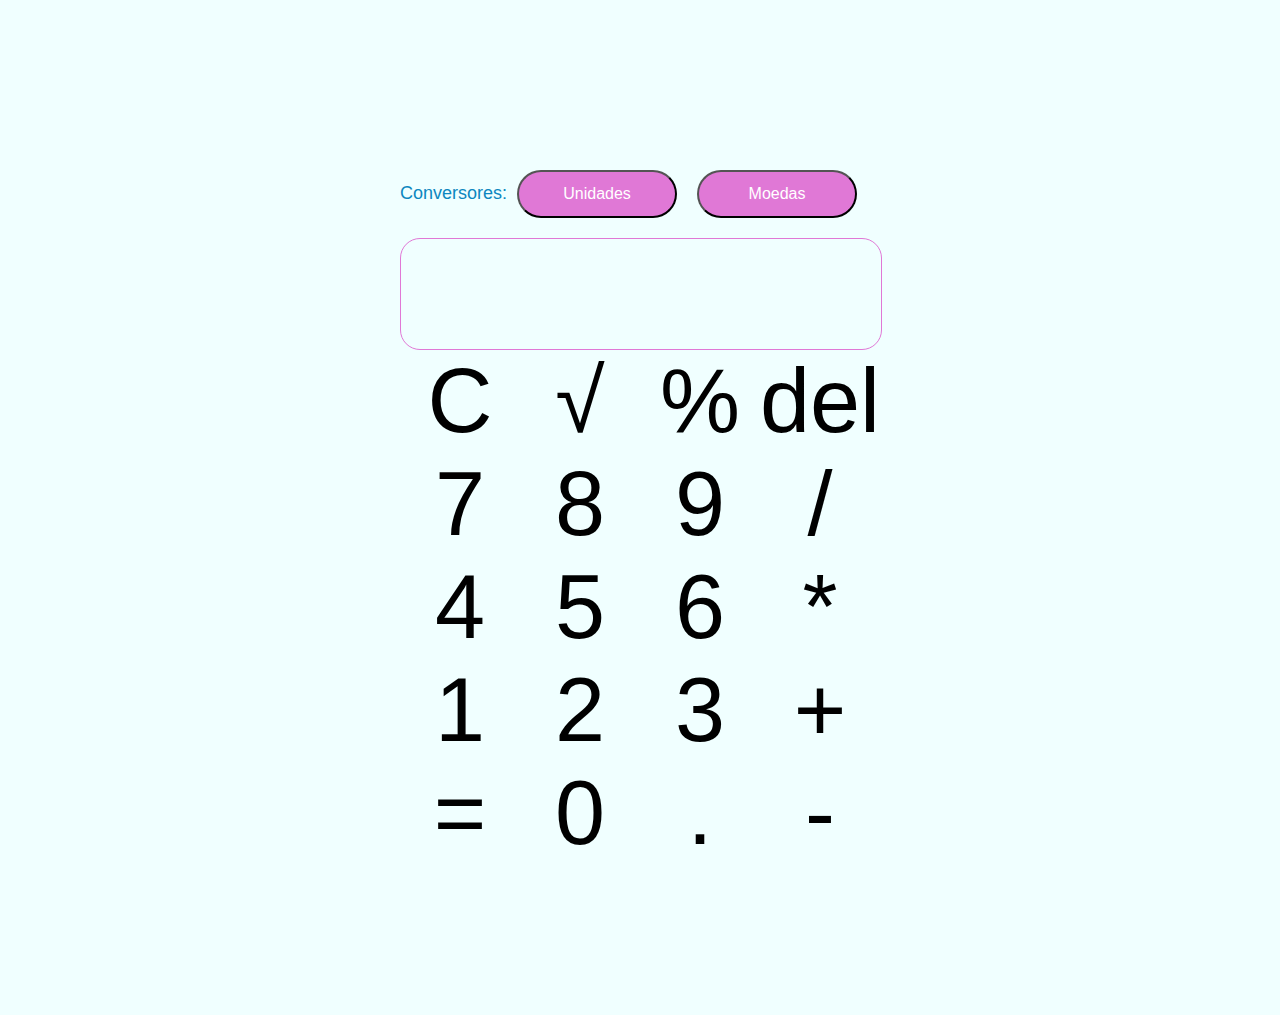
<file: html/calculadora.html>
<!DOCTYPE html>
<html>
	<head>
	<title>Calculator</title>
	<link rel="stylesheet" type="text/css" href="../stylesheets/calculadora.css"/>
	</head>
	<body>
		<div class="container">
			<div class="container2">
				<p>Conversores:</p>
				<button class="option-button" onclick="location.href='converter.html'">Unidades</button>
				<button class="option-button" onclick="location.href='money.html'">Moedas</button>
			</div>
			<div id="input-field"></div>
			<div id="keyboard">
				<div class="buttons-row">
					<button  data-action="clear" class="calc-button">C</button>
					<button data-action="sqrt" class="calc-button">&radic;</button>
					<button data-action="percentage" class="calc-button">%</button>
					<button data-action="back" class="calc-button">del</button>
				</div>
				<div class="buttons-row">
					<button class="calc-button">7</button>
					<button  class="calc-button">8</button>
					<button  class="calc-button">9</button>
					<button data-action="divide" class="calc-button">/</button>
				</div>
				<div class="buttons-row">
					<button  class="calc-button">4</button>
					<button  class="calc-button">5</button>
					<button  class="calc-button">6</button>
					<button data-action="mult" class="calc-button">*</button>

				</div>
				<div class="buttons-row">
					<button  class="calc-button">1</button>
					<button  class="calc-button">2</button>
					<button  class="calc-button">3</button>
					<button data-action="plus" class="calc-button">+</button>

				</div>
				<div class="buttons-row">
					<button data-action="result" class="calc-button">=</button>
					<button  class="calc-button">0</button>
					<button class="calc-button">.</button>
					<button data-action="minus" class="calc-button">-</button>

				</div>
			</div>
		</div>
		<script type="text/javascript" src="../scripts/calculadora.js"></script>
	</body>
</html>
</file>
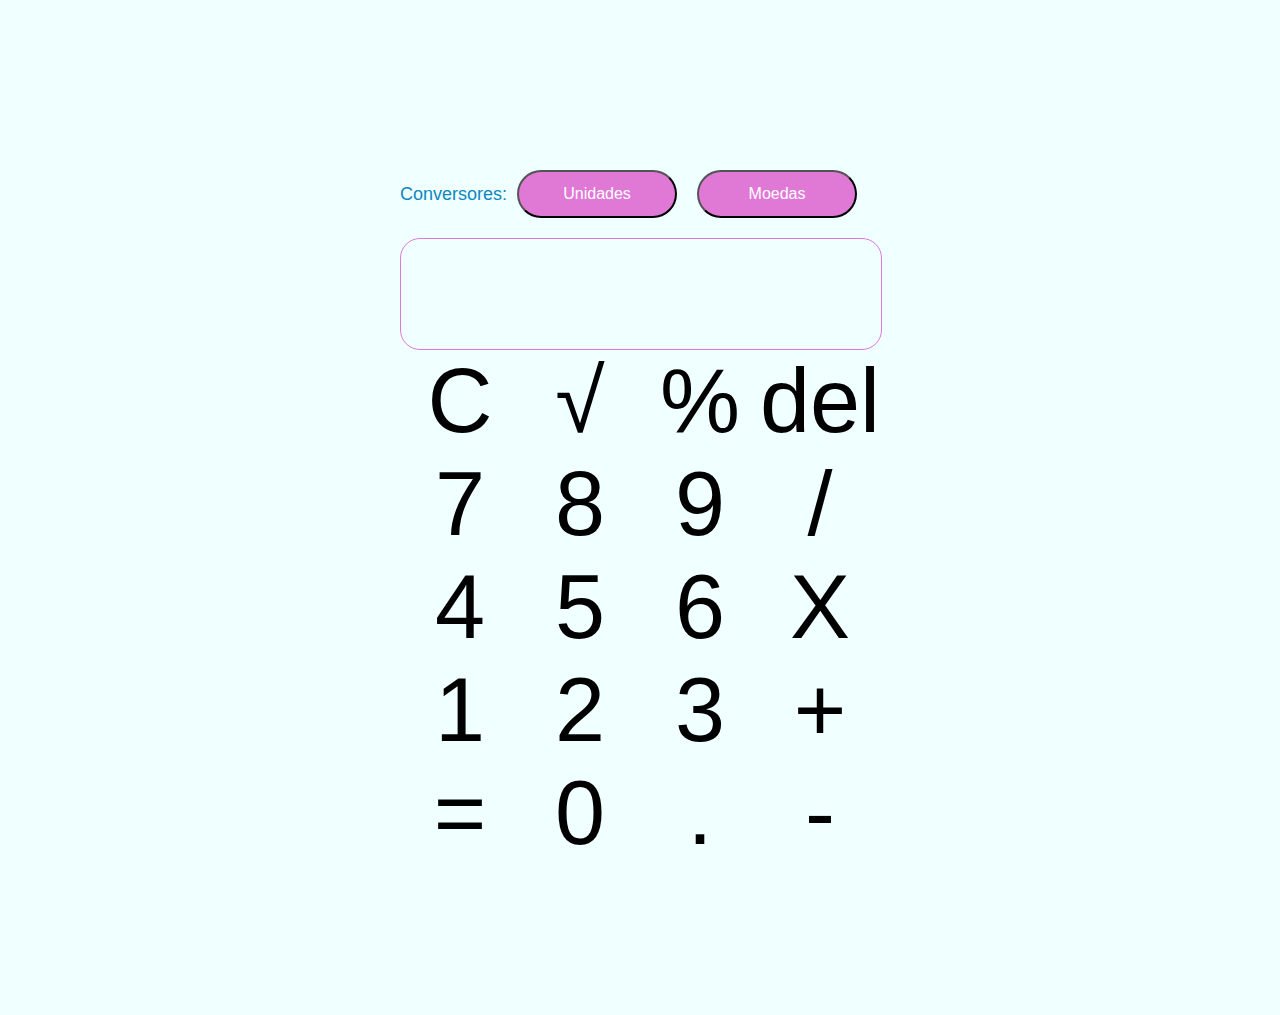
<file: html/calculator.html>
<!DOCTYPE html>
<html>
	<head>
		<title>Calculadora</title>
		<link rel="stylesheet" type="text/css" href="../stylesheets/calculator.css"/>	
	</head>
	<body>
		<div class="container">
			<div class="container2">
				<p>Conversores:</p>
				<button class="option-button" onclick="location.href='converter.html'">Unidades</button>
				<button class="option-button" onclick="location.href='money.html'">Moedas</button>
			</div>
			<div id="input-field"></div>
			<div id="keyboard">
				<div class="buttons-row">
					<button  data-action="clear" class="calc-button">C</button>
					<button data-action="sqrt" class="calc-button">&radic;</button>
					<button data-action="percentage" class="calc-button">%</button>
					<button data-action="back" class="calc-button">del</button>
				</div>
				<div class="buttons-row">
					<button class="calc-button">7</button>
					<button  class="calc-button">8</button>
					<button  class="calc-button">9</button>
					<button data-action="divide" class="calc-button">/</button>
				</div>
				<div class="buttons-row">
					<button  class="calc-button">4</button>
					<button  class="calc-button">5</button>
					<button  class="calc-button">6</button>
					<button data-action="mult" class="calc-button">X</button>

				</div>
				<div class="buttons-row">
					<button  class="calc-button">1</button>
					<button  class="calc-button">2</button>
					<button  class="calc-button">3</button>
					<button data-action="plus" class="calc-button">+</button>

				</div>
				<div class="buttons-row">
					<button data-action="result" class="calc-button">=</button>
					<button  class="calc-button">0</button>
					<button class="calc-button">.</button>
					<button data-action="minus" class="calc-button">-</button>

				</div>
			</div>
		</div>
		<script type="text/javascript" src="../scripts/calculator.js"></script>
	</body>
</html>
</file>
<file: stylesheets/calculadora.css>
body {
	font-size: 50px;
	font-family: arial;
	min-width: 300px;
	margin: 0;
  padding: 0;
  background-color: azure;
}
 p {
  font-size: 18px;
  font-family: arial;
  color: #0d87c0;
 }

.container {
	display: block;
  margin: 150px 400px;
}

.container2 {
  display: inline-flex;
  align-items: baseline;

}

.option-button {
  height: 48px;
  width: 160px;
  border-radius: 24px;
  background-color: #E078D6;
  font-size: 16px;
  font-weight: 400;
  font-family: arial;
  color: white;
  margin: 20px 10px;

}

#input-field {
  margin-right: 50px;
	text-align: right;
	width: 100%;
	height: 70px;
  line-height: 70px;
  border: #E078D6 solid 1px;
  border-radius: 20px;
}

.keyboard {
	margin-top: 10px;
  width: 100%;
}

.buttons-row {
	font-size: 0;
}

.calc-button {
	display: inline-block;
	width: 25%;
	text-align:center;
	border: none;
	padding:0;
	margin: 0;
	font-size: 50px;
  outline: none;
  background-color: azure;

}

.calc-button:hover{
  background-color: #96d9f8;
  border-radius: 25px;
}

@media screen and (min-width: 650px) {
	.calc-button {
		font-size: 70px;
	}

	#input-field {
		line-height: 90px;
		font-size: 70px;
		height: 90px;
	}
}

@media screen and (min-width: 992px) {
	.calc-button {
		font-size: 90px;
	}

	#input-field {
		line-height: 110px;
		font-size: 90px;
		height: 110px;
	}
}
</file>
<file: stylesheets/calculator.css>
body {
	font-size: 50px;
	font-family: arial;
	min-width: 300px;
	margin: 0;
  padding: 0;
  background-color: azure;
}
 p {
  font-size: 18px;
  font-family: arial;
  color: #0d87c0;
 }

.container {
	display: block;
  margin: 150px 400px;
}

.container2 {
  display: inline-flex;
  align-items: baseline;
	align-items: center;
}

.container3 {
  display: table;
	margin: auto;
}

.option-button {
  height: 48px;
  width: 160px;
  border-radius: 24px;
  background-color: #E078D6;
  font-size: 16px;
  font-weight: 400;
  font-family: arial;
  color: white;
  margin: 20px 10px;

}

#input-field {
  margin-right: 50px;
	text-align: right;
	width: 100%;
	height: 70px;
  line-height: 70px;
  border: #E078D6 solid 1px;
  border-radius: 20px;
}

.keyboard {
	margin-top: 10px;
  width: 100%;
}

.buttons-row {
	font-size: 0;
}

.calc-button {
	display: inline-block;
	width: 25%;
	text-align:center;
	border: none;
	padding:0;
	margin: 0;
	font-size: 50px;
  background-color: azure;

}

.calc-button:hover{
  background-color: #96d9f8;
  border-radius: 25px;
}

@media screen and (min-width: 650px) {
	.calc-button {
		font-size: 70px;
	}

	#input-field {
		line-height: 90px;
		font-size: 70px;
		height: 90px;
	}
}

@media screen and (min-width: 992px) {
	.calc-button {
		font-size: 90px;
	}

	#input-field {
		line-height: 110px;
		font-size: 90px;
		height: 110px;
	}
}
</file>
